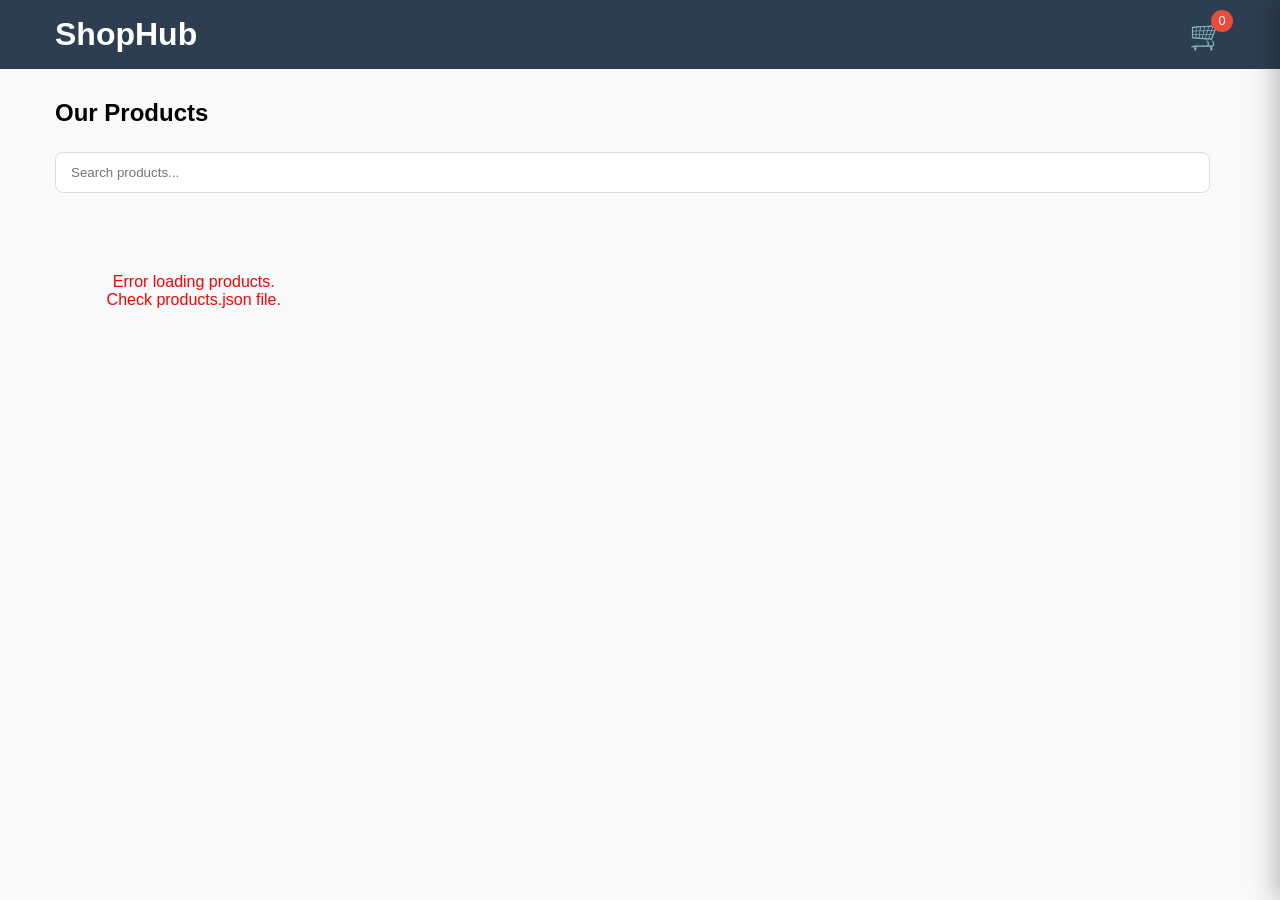
<file: index.html>
<!DOCTYPE html>
<html lang="en">
<head>
    <meta charset="UTF-8">
    <meta name="viewport" content="width=device-width, initial-scale=1.0">
    <title>Smart Shop</title>
    <link rel="stylesheet" href="css/style.css">
</head>
<header>
    <div class="container header-content">
      <h1>ShopHub</h1>
      <div class="cart-icon" id="cartIcon">🛒 <span class="cart-count" id="cartCount">0</span></div>
    </div>
  </header>

  <div class="container">
    <h2 style="margin: 30px 0 15px;">Our Products</h2>

    <div class="controls">
      <div class="search-bar">
        <input type="text" id="searchInput" placeholder="Search products...">
      </div>
      <div class="categories" id="categoriesContainer"></div>
    </div>

    <div class="products" id="productsContainer"></div>
  </div>

  <!-- Cart Sidebar -->
  <div class="overlay" id="overlay"></div>
  <div class="cart-sidebar" id="cartSidebar">
    <div class="cart-header">
      <h2>Your Cart</h2>
      <span class="close-cart" id="closeCart">✕</span>
    </div>
    <div id="cartItems"></div>
    <div class="cart-total">Total: ₦<span id="cartTotal">0</span></div>
    <button class="place-order" id="placeOrderBtn">Place Order via WhatsApp</button>
  </div>

  <script>
    let products = [];
    let categories = [];
    let cart = [];

    // Load Products from JSON
    async function loadProducts() {
      try {
        const response = await fetch('products.json');
        const data = await response.json();
        
        products = data.products || [];
        categories = data.categories || ["electronics", "accessories"];

        renderCategories();
        renderProducts(products);
      } catch (error) {
        console.error("Error loading products:", error);
        document.getElementById('productsContainer').innerHTML = `<p style="text-align:center;padding:50px;color:red;">Error loading products. Check products.json file.</p>`;
      }
    }

    function renderCategories() {
      const container = document.getElementById('categoriesContainer');
      container.innerHTML = `<button class="cat-btn active" data-category="all">All</button>`;

      categories.forEach(cat => {
        const btn = document.createElement('button');
        btn.className = 'cat-btn';
        btn.dataset.category = cat;
        btn.textContent = cat.charAt(0).toUpperCase() + cat.slice(1);
        container.appendChild(btn);
      });

      document.querySelectorAll('.cat-btn').forEach(btn => {
        btn.addEventListener('click', () => {
          document.querySelectorAll('.cat-btn').forEach(b => b.classList.remove('active'));
          btn.classList.add('active');
          filterProducts();
        });
      });
    }

    function renderProducts(filtered) {
      const container = document.getElementById('productsContainer');
      container.innerHTML = '';

      filtered.forEach(product => {
        const card = document.createElement('div');
        card.className = 'product-card';
        card.innerHTML = `
          <img src="${product.image}" alt="${product.name}">
          <div class="product-info">
            <h3>${product.name}</h3>
            <p class="price">₦${product.price.toLocaleString()}</p>
            <button class="add-to-cart" onclick="addToCart(${product.id})">Add to Cart</button>
          </div>
        `;
        container.appendChild(card);
      });
    }

    window.addToCart = function(id) {
      const product = products.find(p => p.id === id);
      if (!product) return;

      const existing = cart.find(item => item.id === id);
      if (existing) existing.quantity++;
      else cart.push({ ...product, quantity: 1 });

      updateCart();
    };

    function updateCart() {
      const totalItems = cart.reduce((sum, item) => sum + item.quantity, 0);
      document.getElementById('cartCount').textContent = totalItems;

      const container = document.getElementById('cartItems');
      container.innerHTML = '';

      if (cart.length === 0) {
        container.innerHTML = '<p style="text-align:center;padding:40px;color:#777;">Your cart is empty</p>';
        return;
      }

      cart.forEach((item, index) => {
        container.innerHTML += `
          <div class="cart-item">
            <img src="${item.image}">
            <div style="flex:1">
              <h4>${item.name}</h4>
              <p>₦${item.price.toLocaleString()}</p>
              <div>
                <button onclick="changeQuantity(${index}, -1)">−</button>
                <span>${item.quantity}</span>
                <button onclick="changeQuantity(${index}, 1)">+</button>
                <button onclick="removeFromCart(${index})" style="color:red;margin-left:10px;">Remove</button>
              </div>
            </div>
          </div>`;
      });

      const total = cart.reduce((sum, item) => sum + item.price * item.quantity, 0);
      document.getElementById('cartTotal').textContent = total.toLocaleString();
    }

    window.changeQuantity = function(index, change) {
      cart[index].quantity += change;
      if (cart[index].quantity < 1) cart[index].quantity = 1;
      updateCart();
    };

    window.removeFromCart = function(index) {
      cart.splice(index, 1);
      updateCart();
    };

    // ==================== WHATSAPP FUNCTION ====================
    document.getElementById('placeOrderBtn').addEventListener('click', () => {
      if (cart.length === 0) {
        alert("Your cart is empty!");
        return;
      }

      let message = "🛍️ *New Order from ShopHub*%0A─────────────────%0A%0A";
      message += `*Location:* Nigeria%0A`;
      message += `*Time:* ${new Date().toLocaleString()}%0A%0A`;
      message += "*Items:*%0A";

      let total = 0;
      cart.forEach((item, i) => {
        const subtotal = item.price * item.quantity;
        total += subtotal;
        message += `${i+1}. ${item.name} × ${item.quantity} = ₦${subtotal.toLocaleString()}%0A`;
      });

      message += `%0A*Grand Total: ₦${total.toLocaleString()}*%0A%0A`;
      message += "Please confirm my order. Thank you! 🙏";

      const phoneNumber = "2349070140698";   // ← CHANGE TO YOUR NUMBER

      window.open(`https://wa.me/${phoneNumber}?text=${message}`, '_blank');

      // Clear cart after order
      cart = [];
      updateCart();
    });

    // Search & Filter
    function filterProducts() {
      const search = document.getElementById('searchInput').value.toLowerCase();
      const active = document.querySelector('.cat-btn.active').dataset.category;

      let filtered = products;

      if (active !== "all") filtered = filtered.filter(p => p.category === active);
      if (search) filtered = filtered.filter(p => p.name.toLowerCase().includes(search));

      renderProducts(filtered);
    }

    document.getElementById('searchInput').addEventListener('input', filterProducts);

    // Cart Sidebar
    document.getElementById('cartIcon').addEventListener('click', () => {
      document.getElementById('cartSidebar').classList.add('open');
      document.getElementById('overlay').classList.add('show');
    });

    document.getElementById('closeCart').addEventListener('click', () => {
      document.getElementById('cartSidebar').classList.remove('open');
      document.getElementById('overlay').classList.remove('show');
    });

    document.getElementById('overlay').addEventListener('click', () => {
      document.getElementById('cartSidebar').classList.remove('open');
      document.getElementById('overlay').classList.remove('show');
    });

    // Start the app
    loadProducts();
  </script>
</body>
</html>
</file>
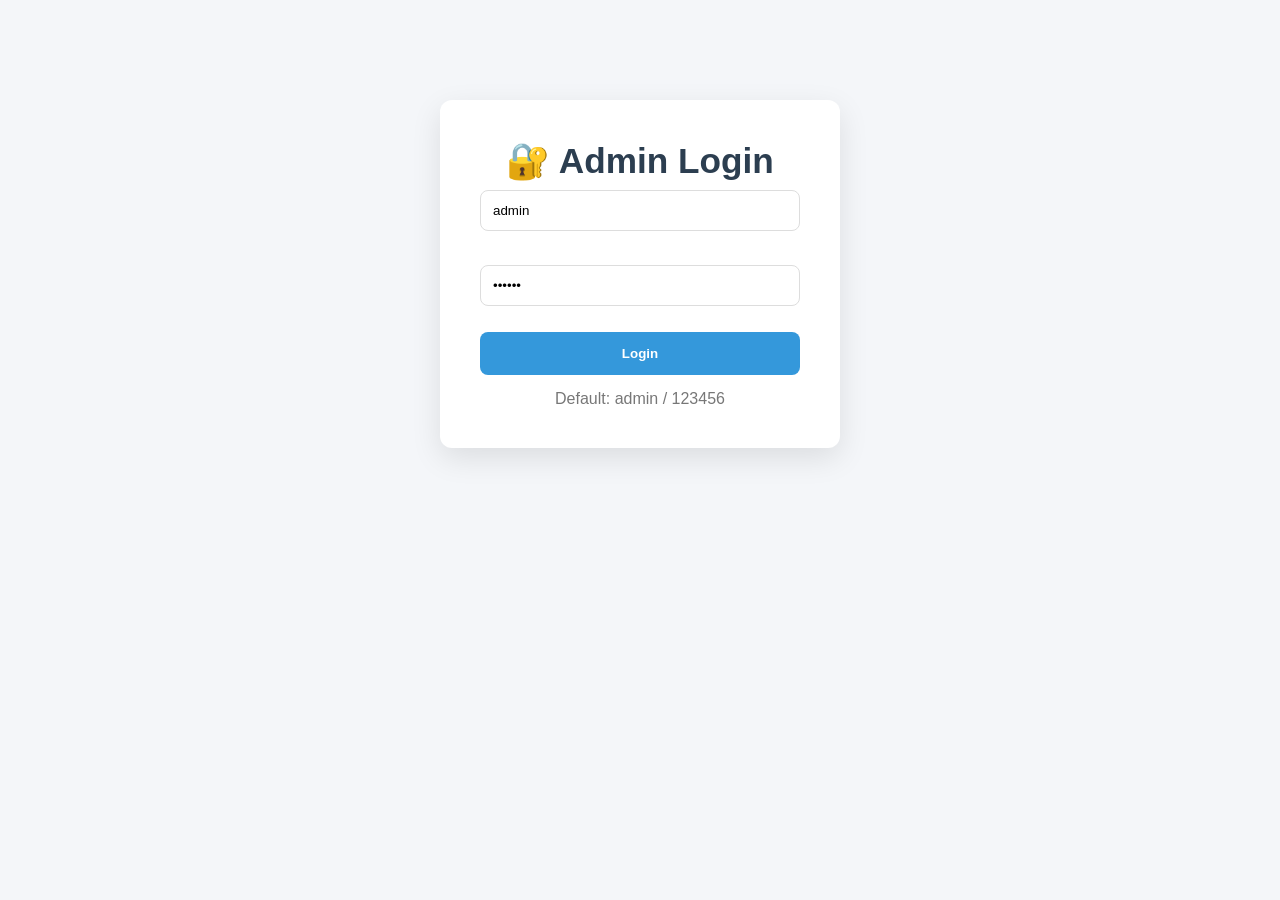
<file: admin.html>
<!DOCTYPE html>
<html lang="en">
<head>
    <meta charset="UTF-8">
    <meta name="viewport" content="width=device-width, initial-scale=1.0">
    <title>Admin-panel</title>
    <link rel="stylesheet" href="css/admin.css">
</head>
<body>

 <!-- Login -->
  <div id="loginScreen">
    <div class="login-container">
      <h1>🔐 Admin Login</h1>
      <input type="text" id="username" placeholder="Username" value="admin"><br><br>
      <input type="password" id="password" placeholder="Password" value="123456"><br><br>
      <button onclick="login()" class="btn-primary" style="width:100%;padding:14px;">Login</button>
      <p style="margin-top:15px; color:#777;">Default: admin / 123456</p>
    </div>
  </div>

  <!-- Admin Panel -->
  <div id="adminPanel" class="hidden">
    <header><h1>🛠️ ShopHub Admin Panel</h1></header>
    
    <div class="container">
      <a href="index.html" style="color:#3498db;">← Back to Store</a>

      <div class="admin-panel">
        <!-- Form -->
        <div class="card">
          <h2 id="formTitle">Add New Product</h2>
          <form id="productForm">
            <input type="hidden" id="editIndex">

            <div class="form-group">
              <label>Product Name</label>
              <input type="text" id="name" required>
            </div>
            <div class="form-group">
              <label>Price (₦)</label>
              <input type="number" id="price" required>
            </div>
            <div class="form-group">
              <label>Image</label>
              <div class="image-upload-area" id="uploadArea">Click to upload image</div>
              <input type="file" id="imageInput" accept="image/*" hidden>
              <img id="imagePreview" class="image-preview">
            </div>
            <div class="form-group">
              <label>Category</label>
              <select id="category" required></select>
            </div>
            <button type="submit" class="btn-primary" id="submitBtn">Add Product</button>
          </form>
        </div>

        <!-- Products List -->
        <div class="card">
          <h2>All Products (<span id="productCount">0</span>)</h2>
          <table>
            <thead>
              <tr>
                <th>Image</th>
                <th>Name</th>
                <th>Price</th>
                <th>Category</th>
                <th>Actions</th>
              </tr>
            </thead>
            <tbody id="tableBody"></tbody>
          </table>

          <hr style="margin:20px 0">
          <h3>Copy Updated JSON</h3>
          <textarea id="jsonOutput" rows="12" style="width:100%; font-family:monospace;"></textarea>
          <button onclick="copyJSON()" class="btn-success">Copy JSON</button>
        </div>
      </div>
    </div>
  </div>

  <div class="notification" id="notification"></div>

  <script>
    const ADMIN_USERNAME = "admin";
    const ADMIN_PASSWORD = "123456";

    let products = [];
    let categories = [];
    let currentImage = "";

    function login() {
      if (document.getElementById('username').value === ADMIN_USERNAME && 
          document.getElementById('password').value === ADMIN_PASSWORD) {
        document.getElementById('loginScreen').classList.add('hidden');
        document.getElementById('adminPanel').classList.remove('hidden');
        loadData();
      } else {
        showNotification("Wrong username or password", "red");
      }
    }

    async function loadData() {
      try {
        const res = await fetch('products.json');
        const data = await res.json();
        products = data.products || [];
        categories = data.categories || ["electronics", "accessories"];
        renderTable();
        renderCategorySelect();
        updateJSONOutput();
      } catch (e) {
        showNotification("Failed to load products.json", "red");
      }
    }

    function renderCategorySelect() {
      const select = document.getElementById('category');
      select.innerHTML = "";
      categories.forEach(cat => {
        const opt = document.createElement('option');
        opt.value = cat;
        opt.textContent = cat.charAt(0).toUpperCase() + cat.slice(1);
        select.appendChild(opt);
      });
    }

    function renderTable() {
      const tbody = document.getElementById('tableBody');
      tbody.innerHTML = '';
      document.getElementById('productCount').textContent = products.length;

      products.forEach((product, index) => {
        const row = document.createElement('tr');
        row.innerHTML = `
          <td><img src="${product.image}" style="width:60px;height:60px;object-fit:cover;border-radius:6px;"></td>
          <td>${product.name}</td>
          <td>₦${product.price.toLocaleString()}</td>
          <td>${product.category}</td>
          <td>
            <button onclick="editProduct(${index})" style="background:#f39c12;color:white;margin-right:5px;">Edit</button>
            <button onclick="deleteProduct(${index})" style="background:#e74c3c;color:white;">Delete</button>
          </td>
        `;
        tbody.appendChild(row);
      });
    }

    // Image Upload
    document.getElementById('uploadArea').addEventListener('click', () => document.getElementById('imageInput').click());
    document.getElementById('imageInput').addEventListener('change', (e) => {
      const file = e.target.files[0];
      if (!file) return;
      const reader = new FileReader();
      reader.onload = (ev) => {
        currentImage = ev.target.result;
        document.getElementById('imagePreview').src = currentImage;
        document.getElementById('imagePreview').style.display = 'block';
      };
      reader.readAsDataURL(file);
    });

    // Form Submit
    document.getElementById('productForm').addEventListener('submit', function(e) {
      e.preventDefault();
      const name = document.getElementById('name').value.trim();
      const price = parseInt(document.getElementById('price').value);
      const category = document.getElementById('category').value;
      const editIndex = document.getElementById('editIndex').value;

      if (!name || !price || !category) return showNotification("Please fill all fields", "red");

      const productData = {
        id: Date.now(),
        name: name,
        price: price,
        image: currentImage || "https://picsum.photos/id/60/400/300",
        category: category
      };

      if (editIndex !== "") {
        products[editIndex] = productData;
        showNotification("Product updated successfully!", "green");
      } else {
        products.push(productData);
        showNotification("Product added successfully!", "green");
      }

      updateJSONOutput();
      renderTable();
      resetForm();
    });

    function resetForm() {
      document.getElementById('productForm').reset();
      document.getElementById('imagePreview').style.display = 'none';
      document.getElementById('editIndex').value = "";
      currentImage = "";
      document.getElementById('formTitle').textContent = "Add New Product";
    }

    window.editProduct = function(index) {
      const p = products[index];
      document.getElementById('editIndex').value = index;
      document.getElementById('name').value = p.name;
      document.getElementById('price').value = p.price;
      document.getElementById('category').value = p.category;
      
      document.getElementById('imagePreview').src = p.image;
      document.getElementById('imagePreview').style.display = 'block';
      currentImage = p.image;

      document.getElementById('formTitle').textContent = "Edit Product";
    };

    window.deleteProduct = function(index) {
      if (confirm("Are you sure you want to delete this product?")) {
        products.splice(index, 1);
        updateJSONOutput();
        renderTable();
        showNotification("Product deleted", "red");
      }
    };

    function updateJSONOutput() {
      const data = { products: products, categories: categories };
      document.getElementById('jsonOutput').value = JSON.stringify(data, null, 2);
    }

    function copyJSON() {
      navigator.clipboard.writeText(document.getElementById('jsonOutput').value);
      showNotification("JSON copied! Paste into products.json", "green");
    }

    function showNotification(msg, color) {
      const n = document.getElementById('notification');
      n.textContent = msg;
      n.style.background = color;
      n.style.display = 'block';
      setTimeout(() => n.style.display = 'none', 3000);
    }

    // Login with Enter key
    document.getElementById('password').addEventListener('keypress', e => { if(e.key === "Enter") login(); });
  </script>
</body>
</html>
</file>
<file: css/style.css>
* { margin: 0; padding: 0; box-sizing: border-box; font-family: 'Segoe UI', sans-serif; }
    body { background: #f8f9fa; }

    header {
      background: #2c3e50; color: white; padding: 1rem 0; position: sticky; top: 0; z-index: 100;
    }
    .container { max-width: 1200px; margin: 0 auto; padding: 0 15px; }

    .header-content { display: flex; justify-content: space-between; align-items: center; }
    h1 { font-size: 2rem; }

    .cart-icon { position: relative; cursor: pointer; font-size: 1.8rem; }
    .cart-count {
      position: absolute; top: -8px; right: -8px; background: #e74c3c; color: white;
      font-size: 0.8rem; width: 22px; height: 22px; border-radius: 50%; display: flex;
      align-items: center; justify-content: center;
    }

    .controls { margin: 25px 0; display: flex; flex-wrap: wrap; gap: 15px; align-items: center; }
    .search-bar { flex: 1; min-width: 250px; }
    .search-bar input { width: 100%; padding: 12px 15px; border: 1px solid #ddd; border-radius: 8px; }

    .categories { display: flex; gap: 10px; flex-wrap: wrap; }
    .cat-btn {
      padding: 8px 16px; border: 1px solid #3498db; background: white;
      border-radius: 20px; cursor: pointer;
    }
    .cat-btn.active { background: #3498db; color: white; }

    .products {
      display: grid;
      grid-template-columns: repeat(auto-fill, minmax(260px, 1fr));
      gap: 20px;
      margin: 30px 0;
    }

    .product-card {
      background: white; border-radius: 12px; overflow: hidden;
      box-shadow: 0 4px 15px rgba(0,0,0,0.1); transition: all 0.3s;
    }
    .product-card:hover { transform: translateY(-8px); }

    .product-card img { width: 100%; height: 200px; object-fit: cover; }

    .product-info { padding: 15px; }
    .price { font-size: 1.35rem; font-weight: bold; color: #27ae60; margin: 10px 0; }

    .add-to-cart {
      background: #3498db; color: white; border: none; padding: 12px;
      width: 100%; border-radius: 8px; cursor: pointer; font-weight: bold;
    }

    /* Cart Sidebar */
    .cart-sidebar {
      position: fixed; top: 0; right: -420px; width: 420px; height: 100%;
      background: white; box-shadow: -5px 0 25px rgba(0,0,0,0.25);
      transition: right 0.4s ease; z-index: 1000; overflow-y: auto;
    }
    .cart-sidebar.open { right: 0; }

    .cart-header {
      background: #2c3e50; color: white; padding: 20px;
      display: flex; justify-content: space-between; align-items: center;
    }
    .close-cart { cursor: pointer; font-size: 1.6rem; }

    .cart-item { padding: 15px; border-bottom: 1px solid #eee; display: flex; gap: 12px; }
    .cart-item img { width: 70px; height: 70px; object-fit: cover; border-radius: 8px; }

    .cart-total { padding: 20px; font-size: 1.4rem; font-weight: bold; border-top: 2px solid #eee; text-align: right; }

    .place-order {
      margin: 15px 20px; background: #27ae60; color: white; border: none;
      padding: 16px; font-size: 1.1rem; border-radius: 8px; cursor: pointer;
      width: calc(100% - 40px);
    }

    .overlay {
      position: fixed; top: 0; left: 0; width: 100%; height: 100%;
      background: rgba(0,0,0,0.5); display: none; z-index: 999;
    }
    .overlay.show { display: block; }
</file>
<file: css/admin.css>
* { margin: 0; padding: 0; box-sizing: border-box; font-family: 'Segoe UI', sans-serif; }
    body { background: #f4f6f9; }
    .container { max-width: 1200px; margin: 30px auto; padding: 0 20px; }

    header {
      background: #2c3e50; color: white; padding: 1.5rem 0; text-align: center;
    }
    h1 { font-size: 2.2rem; }

    .admin-panel { display: grid; grid-template-columns: 1fr 1fr; gap: 25px; }

    .card {
      background: white; border-radius: 12px; padding: 25px;
      box-shadow: 0 4px 20px rgba(0,0,0,0.1);
    }

    h2 { margin-bottom: 20px; color: #2c3e50; border-bottom: 2px solid #3498db; padding-bottom: 10px; }

    .form-group { margin-bottom: 18px; }
    label { display: block; margin-bottom: 8px; font-weight: 600; color: #34495e; }
    input, select, textarea { width: 100%; padding: 12px; border: 1px solid #ddd; border-radius: 8px; }

    .image-upload-area {
      border: 2px dashed #3498db; padding: 30px; text-align: center; border-radius: 8px;
      cursor: pointer; background: #f8f9fa;
    }
    .image-preview { max-width: 200px; margin: 15px auto; display: none; border-radius: 8px; }

    button {
      padding: 12px 20px; border: none; border-radius: 8px; cursor: pointer; font-weight: bold;
    }
    .btn-primary { background: #3498db; color: white; }
    .btn-success { background: #27ae60; color: white; }
    .btn-danger { background: #e74c3c; color: white; }

    table { width: 100%; border-collapse: collapse; margin-top: 15px; }
    th, td { padding: 12px; text-align: left; border-bottom: 1px solid #eee; }
    th { background: #f8f9fa; }

    .product-image { width: 60px; height: 60px; object-fit: cover; border-radius: 6px; }

    .notification {
      position: fixed; top: 20px; right: 20px; padding: 15px 25px;
      border-radius: 8px; color: white; z-index: 10000; display: none;
    }

    .login-container {
      max-width: 400px;
      margin: 100px auto;
      background: white;
      padding: 40px;
      border-radius: 12px;
      box-shadow: 0 10px 30px rgba(0,0,0,0.1);
      text-align: center;
    }

    .admin-panel {
      display: grid;
      grid-template-columns: 1fr 1fr;
      gap: 25px;
      padding: 20px;
    }

    .card {
      background: white;
      border-radius: 12px;
      padding: 25px;
      box-shadow: 0 4px 20px rgba(0,0,0,0.1);
    }

    h1, h2 { color: #2c3e50; }
    input, select { width: 100%; padding: 12px; margin: 8px 0; border: 1px solid #ddd; border-radius: 8px; }
    button {
      padding: 12px 20px;
      border: none;
      border-radius: 8px;
      cursor: pointer;
      font-weight: bold;
    }
    .btn-primary { background: #3498db; color: white; }
    .btn-success { background: #27ae60; color: white; }
    .btn-danger { background: #e74c3c; color: white; }

    .hidden { display: none !important; }
    .notification {
      position: fixed; top: 20px; right: 20px; padding: 15px 25px;
      border-radius: 8px; color: white; z-index: 10000; display: none;
    }
</file>
